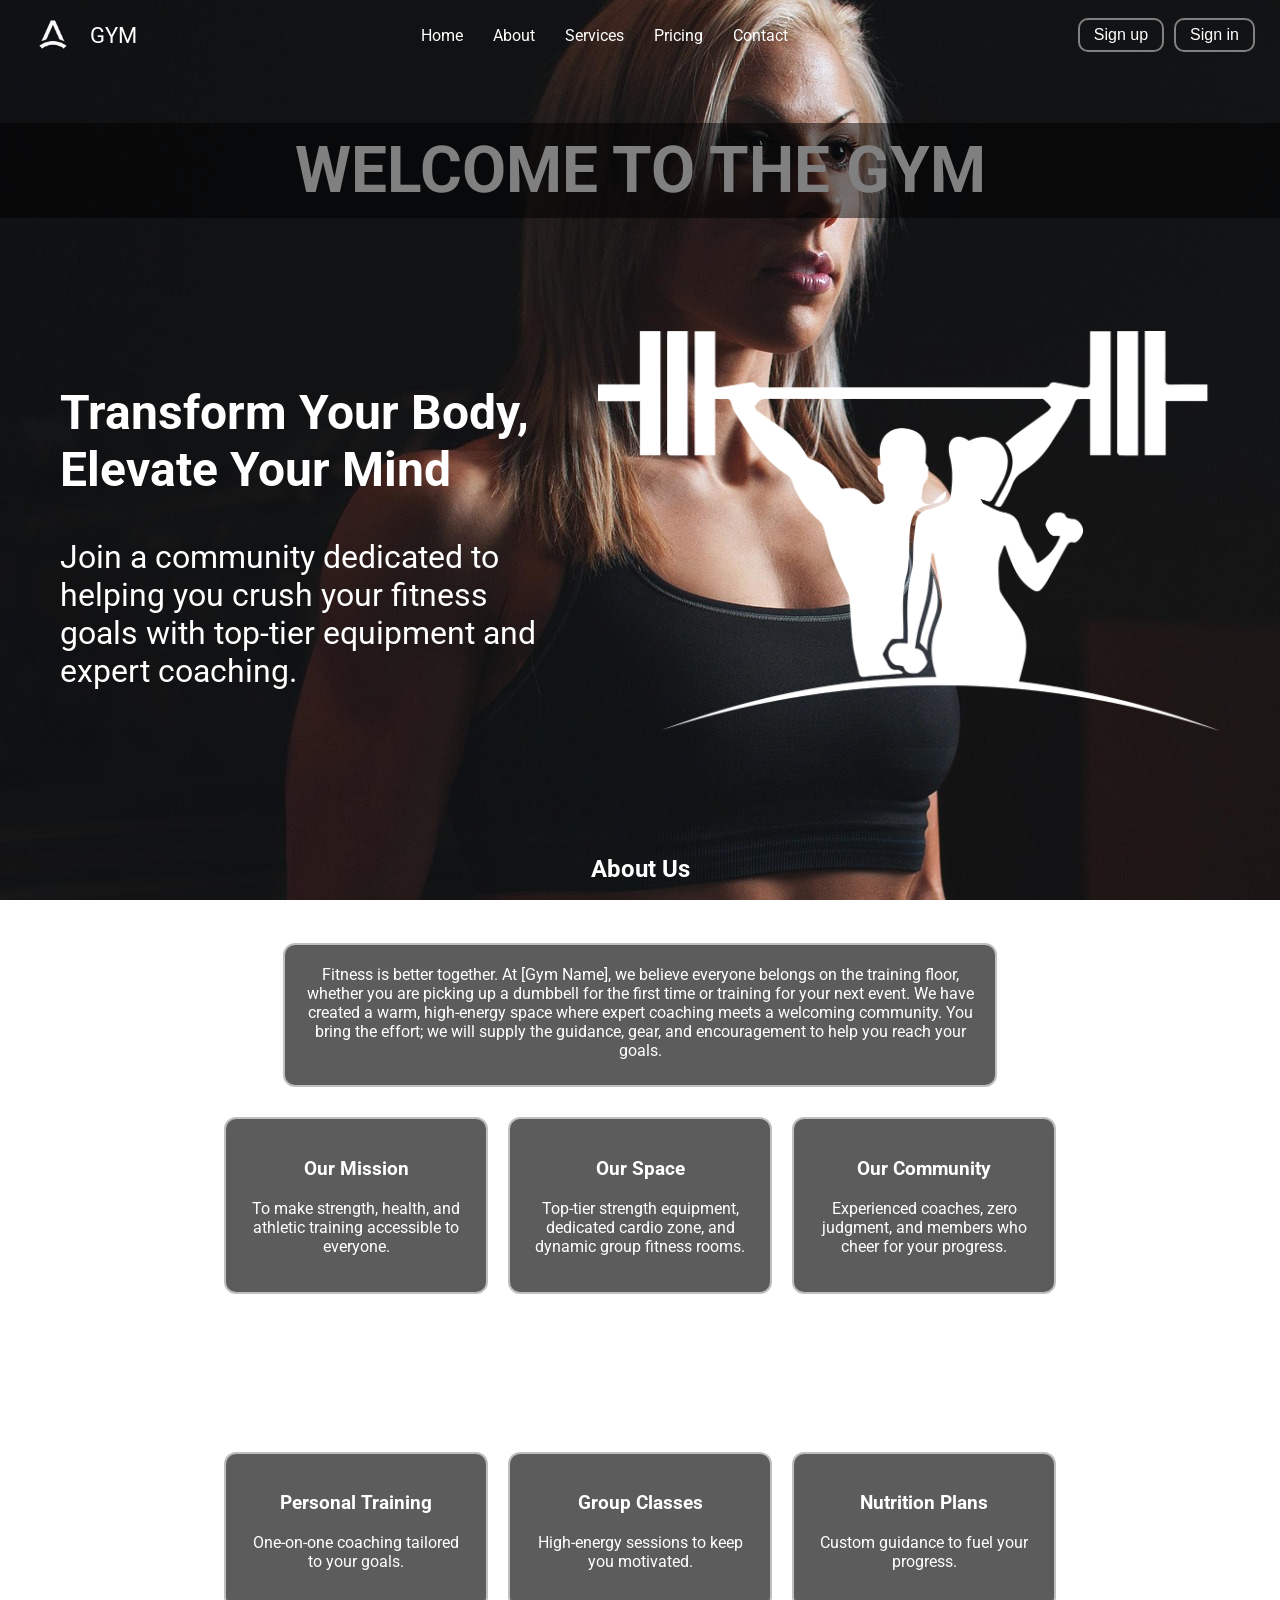
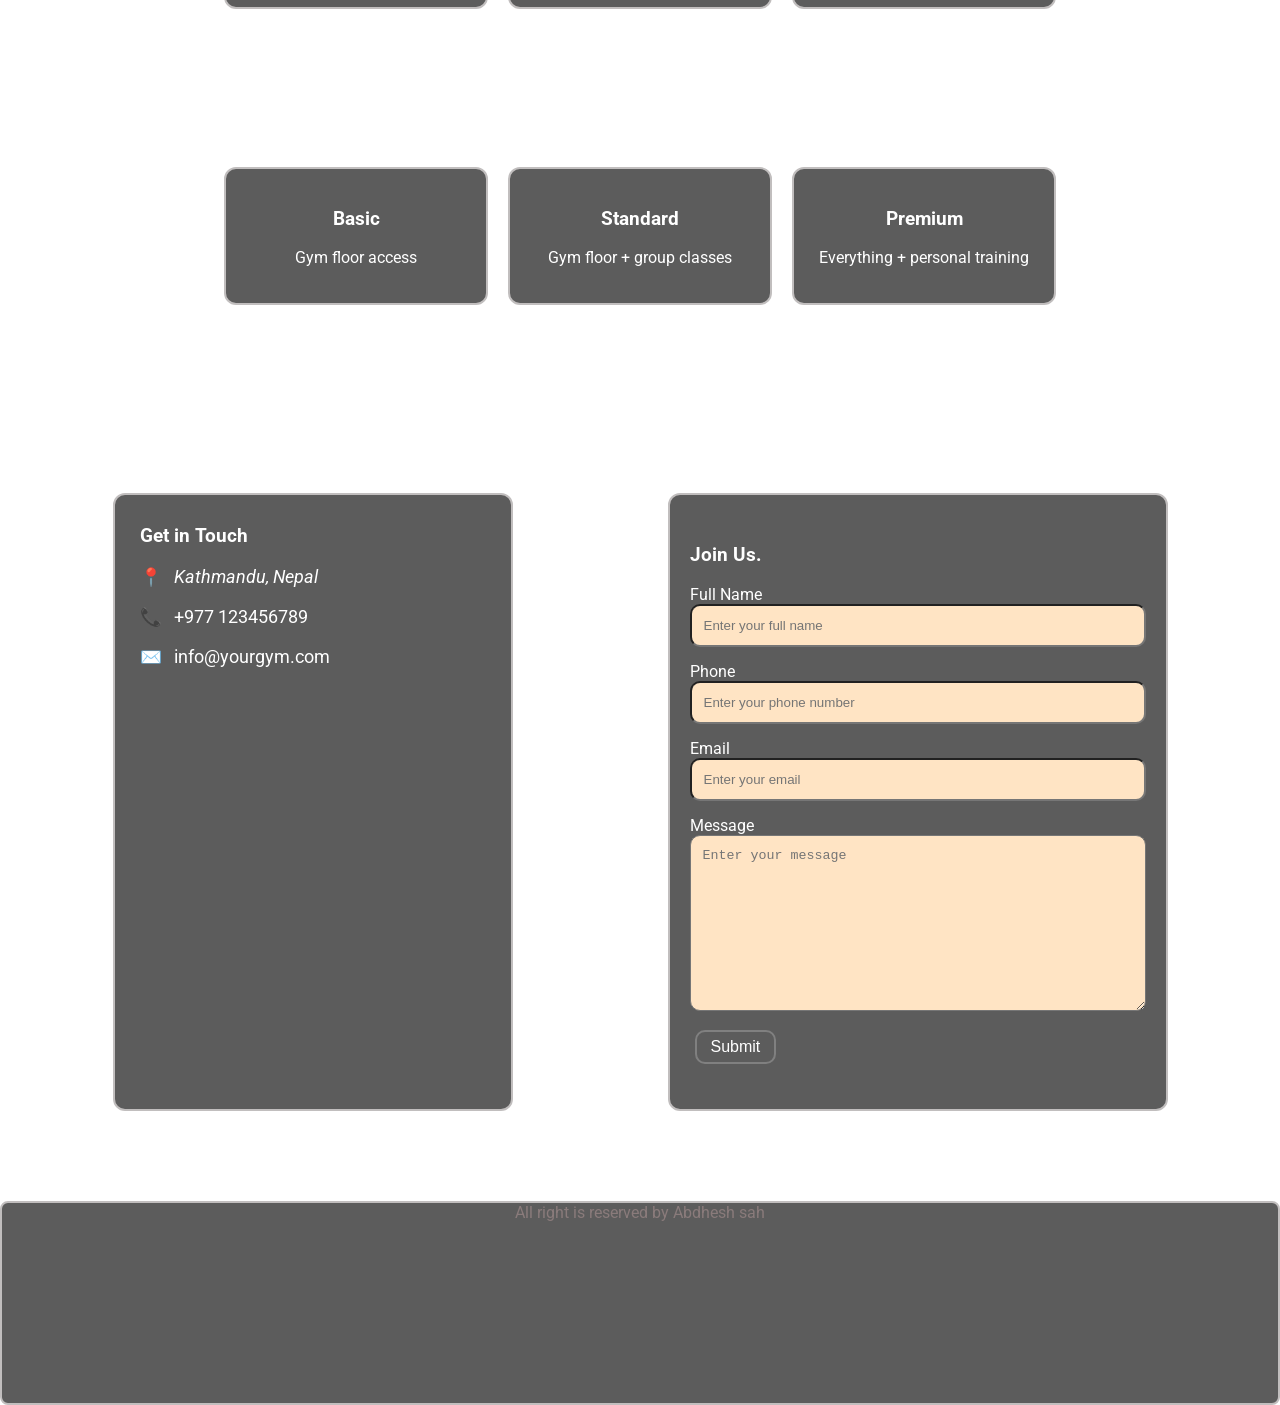
<file: gym-website/index.html>
<!DOCTYPE html>
<html lang="en">

<head>
    <meta charset="UTF-8">
    <meta name="viewport" content="width=device-width, initial-scale=1.0">
    <title>GYM</title>
    <link rel="stylesheet" href="./css/style.css">
    <script src="./script/script.js" defer></script>
</head>

<body>
    <header class="header">
        <div class="left">
            <img src="./assets/logo.png" alt="GYM logo">
            <div>GYM</div>
        </div>
        <div>
            <button class="nav-toggle" aria-label="Toggle navigation" aria-expanded="false">
                <span></span>
                <span></span>
                <span></span>
            </button>
            <ul class="navbar">
                <li><a href="#home"> Home</a></li>
                <li><a href="#about">About</a></li>
                <li><a href="#services">Services</a></li>
                <li><a href="#pricing">Pricing</a></li>
                <li><a href="#contact">Contact</a></li>
            </ul>
        </div>
        <div class="right">
            <button class="btn">Sign up</button>
            <button class="btn">Sign in</button>
        </div>
    </header>
    <main>
        <section class="section-first" id="home">
            <h1>WELCOME TO THE GYM</h1>
        </section>
        <section class="section-second">
            <div class="left-side">
                <h2>Transform Your Body,<br> Elevate Your Mind</h2>
                <p>Join a community dedicated to helping you crush your fitness goals with top-tier equipment and expert
                    coaching.</p>
            </div>
            <div class="right-side">
                <img src="./assets/home.png" alt="Gym illustration">
            </div>

        </section>
        <section class="section-about" id="about">
            <h2>About Us</h2>
            <div class="mas-card">
                <p class="about-mas">Fitness is better together. At [Gym Name], we believe everyone belongs on the
                    training floor,
                    whether you are picking up a dumbbell for the first time or training for your next event.
                    We have created a warm, high-energy space where expert coaching meets a welcoming community.
                    You bring the effort; we will supply the guidance, gear, and encouragement to help you reach your
                    goals.</p>
            </div>
            <div class="about-grid">
                <div class="about-card">
                    <h3>Our Mission</h3>
                    <p>To make strength, health, and athletic training accessible to everyone.</p>
                </div>
                <div class="about-card">
                    <h3>Our Space</h3>
                    <p>Top-tier strength equipment, dedicated cardio zone, and dynamic group fitness rooms.</p>
                </div>
                <div class="about-card">
                    <h3>Our Community</h3>
                    <p>Experienced coaches, zero judgment, and members who cheer for your progress.</p>
                </div>
            </div>
        </section>
        <section class="section-services" id="services">
            <h2>Our Services</h2>
            <div class="services-grid">
                <div class="service-card">
                    <h3>Personal Training</h3>
                    <p>One-on-one coaching tailored to your goals.</p>
                </div>
                <div class="service-card">
                    <h3>Group Classes</h3>
                    <p>High-energy sessions to keep you motivated.</p>
                </div>
                <div class="service-card">
                    <h3>Nutrition Plans</h3>
                    <p>Custom guidance to fuel your progress.</p>
                </div>
            </div>
        </section>
        <section class="section-pricing" id="pricing">
            <h2>Pricing</h2>
            <div class="pricing-grid">
                <div class="pricing-card">
                    <h3>Basic</h3>
                    <p>Gym floor access</p>
                </div>
                <div class="pricing-card">
                    <h3>Standard</h3>
                    <p>Gym floor + group classes</p>
                </div>
                <div class="pricing-card">
                    <h3>Premium</h3>
                    <p>Everything + personal training</p>
                </div>
            </div>
        </section>
        <section class="section-contact" id="contact">
            <h2>
                contact Us
            </h2>
            <div class="contact-detail">
                <div class="contact-info">
                    <h3>Get in Touch</h3>
                    <ul class="text">
                        <li class="info">
                            <span class="icon" aria-hidden="true">📍</span>
                            <address>Kathmandu, Nepal</address>
                        </li>
                        <li class="info">
                            <span class="icon" aria-hidden="true">📞</span>
                            <a href="tel:+977123456789">+977 123456789</a>
                        </li>
                        <li class="info">
                            <span class="icon" aria-hidden="true">✉️</span>
                            <a href="mailto:info@yourgym.com">info@yourgym.com</a>
                        </li>
                    </ul>
                </div>
                <div class="form-section">
                    <h3>
                        Join Us.
                    </h3>
                    <form method="post" novalidate>
                        <div class="input-group">
                            <label for="name">Full Name</label>
                            <input type="text" id="name" name="name" placeholder="Enter your full name" required>
                        </div>
                        <div class="input-group">
                            <label for="phone">Phone</label>
                            <input type="tel" id="phone" name="phone" placeholder="Enter your phone number" required>
                        </div>
                        <div class="input-group">
                            <label for="email">Email</label>
                            <input type="email" id="email" name="email" placeholder="Enter your email" required>
                        </div>
                        <div class="input-group">
                            <label for="message">Message</label>
                            <textarea id="message" name="message" placeholder="Enter your message" cols="20" rows="10"
                                class="message"></textarea>
                        </div>
                        <button class="btn" type="submit">Submit</button>
                    </form>
                </div>
            </div>
        </section>
    </main>
    <footer class="footer">
       <div> All right is reserved by Abdhesh sah</div>
    </footer>

</body>

</html>
</file>
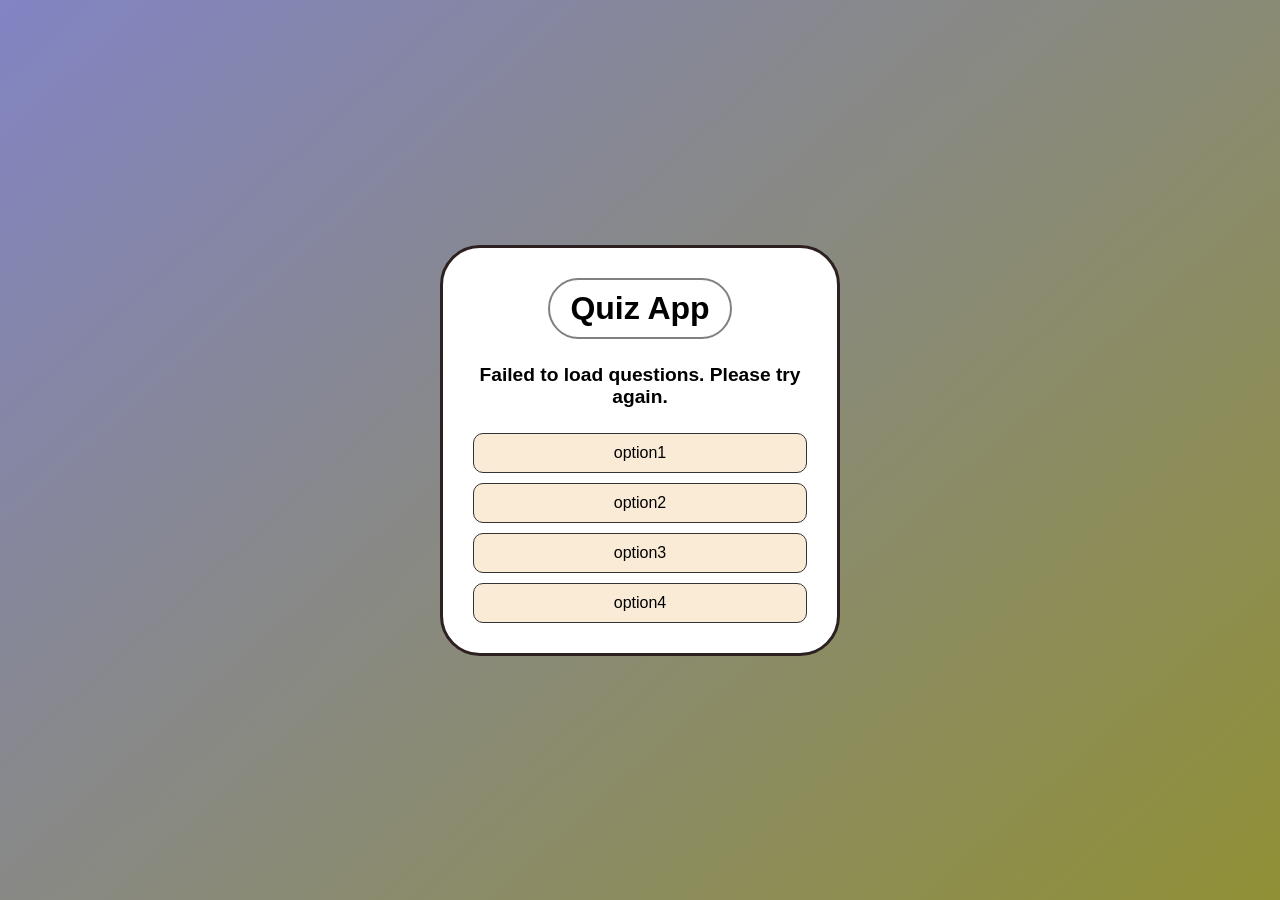
<file: Quiz App/index.html>
<!DOCTYPE html>
<html lang="en">

<head>
    <meta charset="UTF-8">
    <meta name="viewport" content="width=device-width, initial-scale=1.0">
    <link rel="stylesheet" href="style.css">
    <title>Quiz App</title>
</head>

<body>
    <div class="card">
        <h1>Quiz App</h1>
        
        <div class="question">
            <h2>Loading question...</h2>
        </div>
        <div class="answer">
            <button id="option1">option1</button>
            <button id="option2">option2</button>
            <button id="option3">option3</button>
            <button id="option4">option4</button>
        </div>
    </div>

    <script src="script.js" defer></script>
</body>

</html>
</file>
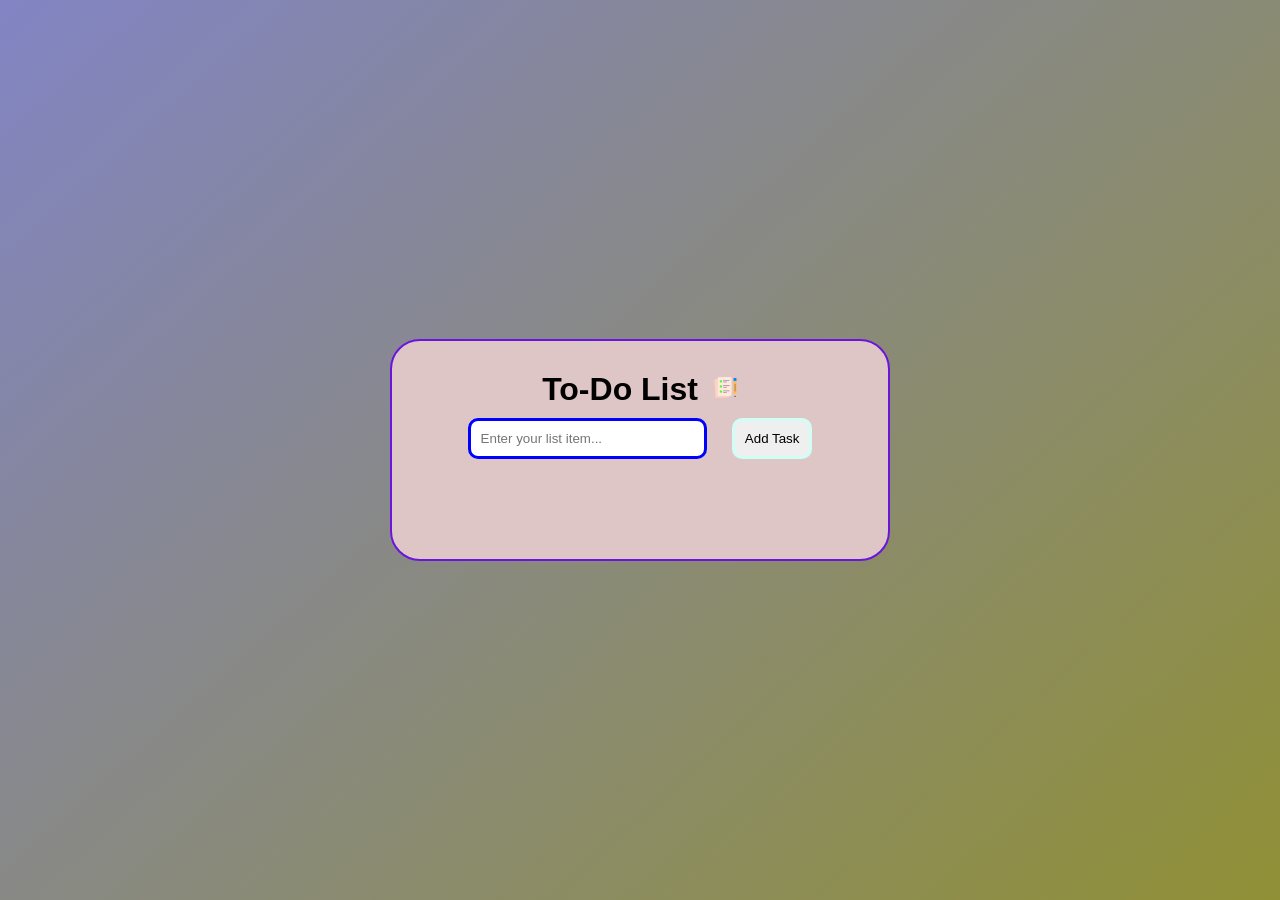
<file: To do list/index.html>
<!DOCTYPE html>
<html lang="en">
<head>
    <meta charset="UTF-8">
    <meta name="viewport" content="width=device-width, initial-scale=1.0">
    <link rel="stylesheet" href="style.css">
    <title>To Do List</title>
</head>
<body>
    <div class="container">
        <h1>To-Do List <img src="images/icon.png"></h1>
        
        <div class="input-container">
            <input type="text" id="taskInput" placeholder="Enter your list item..." autocomplete="off">
            <button id="addBtn">Add Task</button>
        </div>

        <ul id="taskList"></ul>
    </div>

    <script src="script.js"></script>
</body>
</html>
</file>
<file: gym-website/css/style.css>
@import url("https://fonts.googleapis.com/css2?family=Roboto:ital,wght@0,100..900;1,100..900&display=swap");

body {
  color: white;
  font-family: "Roboto", sans-serif;
  margin: 0px;
  padding: 0px;
  background: url("../assets/gym.jpg");
  background-attachment: fixed;
}

header {
  display: flex;
  justify-content: space-between;
  align-items: center;
  padding: 10px 20px;
  flex-wrap: wrap;
}

.left {
  display: flex;
  align-items: center;
  gap: 10px;
}

.left img {
  width: 60px;
}

.left div {
  text-align: center;
  font-size: 22px;
}

.navbar {
  display: flex;
  align-items: center;
  list-style: none;
  padding: 0;
  margin: 0;
}

.navbar li a {
  color: white;
  text-decoration: none;
  padding: 10px 15px;
}

.navbar li a:hover {
  text-decoration: underline;
}

.navbar li a:active {
  color: gray;
  text-decoration: underline;
}

.right {
  display: flex;
  align-items: center;
}

.btn {
  margin: 0px 5px;
  border: 2px solid gray;
  color: white;
  background: none;
  padding: 6px 14px;
  border-radius: 10px;
  font-size: 16px;
  cursor: pointer;
}

.btn:hover {
  color: gray;
}

.nav-toggle {
  display: none;
  flex-direction: column;
  justify-content: space-between;
  width: 26px;
  height: 20px;
  background: none;
  border: none;
  cursor: pointer;
  padding: 0;
}

.nav-toggle span {
  display: block;
  height: 3px;
  width: 100%;
  background: white;
  border-radius: 2px;
  transition:
    transform 0.2s ease,
    opacity 0.2s ease;
}

.nav-toggle.active span:nth-child(1) {
  transform: translateY(8px) rotate(45deg);
}

.nav-toggle.active span:nth-child(2) {
  opacity: 0;
}

.nav-toggle.active span:nth-child(3) {
  transform: translateY(-9px) rotate(-45deg);
}

.form-confirmation {
  margin-top: 15px;
  font-size: 0.95rem;
}

.form-confirmation.success {
  color: #7cfc7c;
}

.form-confirmation.error {
  color: #ff8080;
}

/* Hero Section */
.section-first {
  min-height: 30px;
  display: flex;
  align-items: center;
  justify-content: center;
}

.section-first h1 {
  font-size: clamp(2rem, 5vw, 5em);
  color: gray;
  text-align: center;
  background: rgba(0, 0, 0, 0.5);
  width: 100%;
  padding: 10px 0;
}

.section-second {
  display: flex;
  justify-content: space-around;
  align-items: center;
  gap: 30px;
  margin: 10px;
  padding: 50px;
}
.left-side {
  color: white;
  font-size: 2rem;
}
.right-side img {
  height: 400px;
  filter: brightness(0) invert(1);
}
.mas-card {
  align-content: center;
}
.about-mas {
  background: rgba(23, 23, 23, 0.7);
  border: 2px solid rgb(193, 190, 190);
  border-radius: 12px;
  padding: 20px;
  display: inline-block;
  width: 54%;
  height: 100px;
  margin: 30px;
}

.section-about,
.section-services,
.section-pricing {
  padding: 40px 20px;
  text-align: center;
}

.section-about h2,
.section-services h2,
.section-pricing h2 {
  margin-bottom: 30px;
}

.about-grid,
.services-grid,
.pricing-grid {
  display: flex;
  flex-wrap: wrap;
  justify-content: center;
  gap: 20px;
}

.about-card,
.service-card,
.pricing-card {
  background: rgba(23, 23, 23, 0.7);
  border: 2px solid rgb(193, 190, 190);
  border-radius: 12px;
  padding: 20px;
  width: 220px;
}

.section-contact {
  margin: 30px;
}
.section-contact h2 {
  text-align: center;
}

.contact-info {
  flex: 1 1 300px;
  max-width: 400px;
  margin: 40px auto;
  padding: 30px 25px;
  background: rgba(23, 23, 23, 0.7);
  border: 2px solid rgb(193, 190, 190);
  border-radius: 12px;
  box-sizing: border-box;
}

.contact-info h3 {
  margin: 0 0 20px;
  text-align: left;
}

.text {
  list-style: none;
  margin: 0;
  padding: 0;
  display: flex;
  flex-direction: column;
  gap: 20px;
}

.info {
  display: flex;
  align-items: center;
  gap: 12px;
  text-align: left;
  font-size: 1.1rem;
  font-style: normal;
}

.info .icon {
  flex-shrink: 0;
  width: 22px;
  text-align: center;
}

.info a,
.info address {
  color: white;
  text-decoration: none;
}

.info a:hover {
  color: gray;
  text-decoration: underline;
}

.contact-detail {
  display: flex;
  flex-wrap: wrap;
  justify-content: center;
  gap: 30px;
  margin: 50px 20px;
}
.form-section {
  flex: 1 1 400px;
  max-width: 500px;
  margin: 40px auto;
  padding: 30px 20px;
  background: rgba(23, 23, 23, 0.7);
  border: 2px solid rgb(193, 190, 190);
  border-radius: 12px;

  box-sizing: border-box;
}

.form-section h2 {
  margin-bottom: 20px;
}

.input-group label {
  display: block;
}

.input-group {
  margin-bottom: 15px;
  text-align: left;
}

.input-group input,
.message {
  width: 100%;
  padding: 12px;
  border-radius: 10px;
  background-color: bisque;
  box-sizing: border-box;
}

.input-group input:focus {
  outline: none;
}
.footer {
  height: 200px;
  /* background-color: lightblue; */
  text-align: center;
  color: rgb(138, 123, 123);
  border: 2px solid rgb(193, 190, 190);
  background: rgba(23, 23, 23, 0.7);
  border-radius: 8px;
}
/* --- RESPONSIVE MEDIA QUERIES --- */

@media (max-width: 768px) {
  header {
    flex-direction: column;
    justify-content: center;
    align-items: center;
    gap: 15px;
  }

  .left {
    align-items: center;
  }

  .nav-toggle {
    display: flex;
  }

  .navbar {
    flex-direction: column;
    align-items: center;
    gap: 10px;
    max-height: 0;
    overflow: hidden;
    transition: max-height 0.25s ease;
    width: 100%;
  }

  .navbar.open {
    max-height: 300px;
  }

  .navbar li a {
    padding: 8px 0;
  }

  .right {
    flex-direction: column;
    width: 100%;
    max-width: 250px;
    gap: 10px;
  }

  .btn {
    width: 100%;
    margin: 0;
  }
  .section-second {
    flex-wrap: wrap;
    flex-direction: column;
  }

  .form-section {
    padding: 20px 15px;
    margin: 20px auto;
  }

  .contact-detail {
    margin: 20px 15px;
  }

  .contact-info,
  .form-section {
    flex-basis: 100%;
    max-width: 95%;
  }
}

@media (max-width: 480px) {
  .section-first h1 {
    padding: 15px 5px;
  }
  .section-second {
    flex-wrap: wrap;
    flex-direction: column;
  }

  .form-section {
    width: 95%;
  }
}
</file>
<file: Quiz App/style.css>
* {
  padding: 0;
  margin: 0;
  box-sizing: border-box;
  font-family: "Segoe UI", Tahoma, Geneva, Verdana, sans-serif;
}

body {
  background: linear-gradient(138deg, rgb(130, 132, 196), rgb(144, 144, 54));
  min-height: 100vh;
  display: flex;
  justify-content: center;
  align-items: center;
}

.card {
  width: 400px;
  display: flex;
  flex-direction: column;
  justify-content: center;
  align-items: center;
  background-color: white;
  border: 3px solid rgb(45, 32, 32);
  border-radius: 40px;
  gap: 15px;
  padding: 20px;
}

.card h1 {
  margin: 10px;
  padding: 10px 20px;
  border: 2px solid gray;
  border-radius: 40px;
}

.question h2 {
  font-size: 1.2rem;
  text-align: center;
}

.answer {
  display: flex;
  flex-direction: column;
  padding: 10px;
  gap: 10px;
  width: 100%;
}

.answer button {
  padding: 10px;
  background-color: antiquewhite;
  border-radius: 10px;
  border: 1px solid #333;
  cursor: pointer;
  font-size: 1rem;
  transition: background-color 0.2s ease, color 0.2s ease;
}

.answer button:hover:not(:disabled) {
  background-color: #e0c29e;
}

.answer button.correct {
  background-color: #4CAF50 !important;
  color: white;
}

.answer button.incorrect {
  background-color: #f44336 !important;
  color: white;
}

.answer button:disabled {
  cursor: not-allowed;
}
</file>
<file: To do list/style.css>
* {
  margin: 0;
  padding: 0;
  box-sizing: border-box;
  font-family: "Segoe UI", Tahoma, Geneva, Verdana, sans-serif;
}

body {
  background: linear-gradient(138deg, rgb(130, 132, 196), rgb(144, 144, 54));
  display: flex;
  justify-content: center;
  align-items: center;
  min-height: 100vh;
}

.container {
  padding: 30px;
  width: 500px;
  text-align: center;
  border: 2px solid rgb(107, 20, 221);
  background: rgb(223, 198, 198);
  border-radius: 30px;
  text-shadow: 10dvh;
}
.container h1 img {
  width: 25px;
  margin-left: 6px;
}
.input-container input {
  width: 55%;
  padding: 10px;
  border: 3px solid blue;
  margin: 10px;
  border-radius: 10px;
}
.input-container button {
  padding: 10px;
  border: 3px solid rgb(207, 255, 244);
  margin: 10px;
  border-radius: 10px;
  cursor: pointer;
}
.container ul {
  margin: 20px 30px;
  padding: 10px;
  text-align: left;
}
.completed {
  text-decoration: line-through;
  opacity: 0.5;
}
</file>
